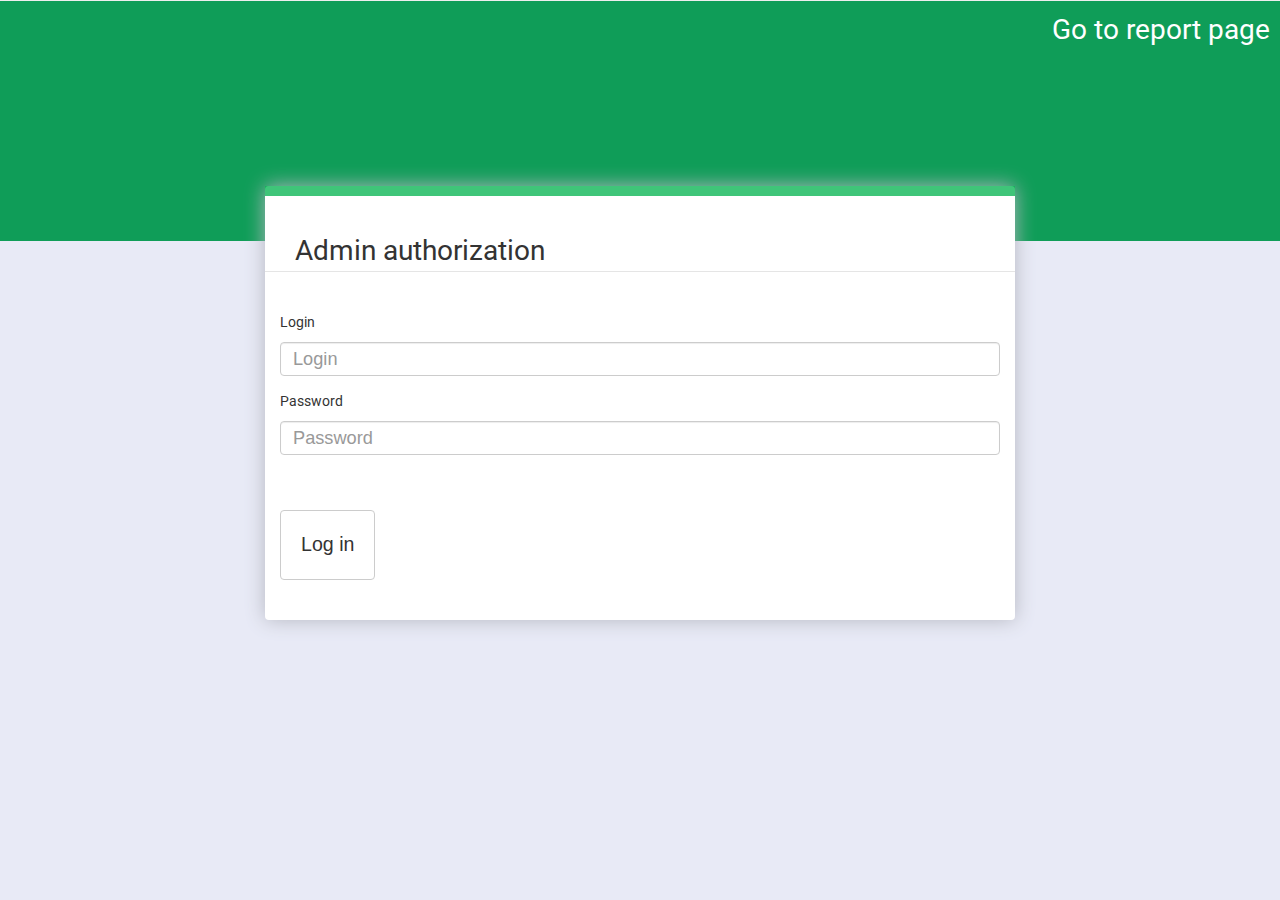
<file: www/templates/admin.html>
<!DOCTYPE html>
<html lang="en">
  <head>
    <title>ITP Project</title>
    <!--  CSS -->
    <link href="../css/style.css" type="text/css" rel="stylesheet"/>
    <link href="../css/bootstrap.min.css" type="text/css" rel="stylesheet"/>
    <link href='https://fonts.googleapis.com/css?family=Roboto:400,500&subset=latin' rel='stylesheet' type='text/css'>

    <!-- JS -->
    <script type="text/javascript" src="../js/init.js"></script>
    <script src="https://ajax.googleapis.com/ajax/libs/jquery/3.2.0/jquery.min.js"></script>

    <style>
      .panel-primary{
        margin-top:-10%;
        padding:10px 0px;
        border:none;
        box-shadow: 0 0 20px #b5b7c0;
      }
      body{
        background-color: #e8eaf6;
      }
    </style>
  </head>
  <body>
    <div class="span1">
      <hr class="greenHead"></hr>
      <a href="../index.html" class="a admin">Go to report page</a>
    </div>
    <div class="container">
      <div class="row">
        <div class="col-md-2"></div>
          <div class="col-md-8">
            <div class="panel panel-primary">
              <hr class="greenLine"></hr>
              <legend class="roboto" style="margin:25px 0px;">
                <text style="margin-left:4%;">Admin authorization</text>
              </legend>
              <div class="panel-body">
                  <div class="form-group">
                      <p>Login</p>
                      <input type="text" id="login" class="inputLine form-control mult-choice" style="font-size:1.3em;" placeholder="Login" aria-describedby="basic-addon2" required>
                  </div>
                  <div class="form-group">
                    <p>Password</p>
                    <input type="password" id="pass" class="form-control mult-choice" style="font-size:1.3em;" aria-describedby="basic-addon2" placeholder="Password" required>
                  </div>
                  <div class="form-group">
                    <button type="submit" class="btn btn-default" style="padding:20px; font-size:1.4em;margin-top:40px;">Log in</button>
                  </div>
              </div>
            </div>
          </div>
        </div>
      </div>
  </body>
</html>
</file>
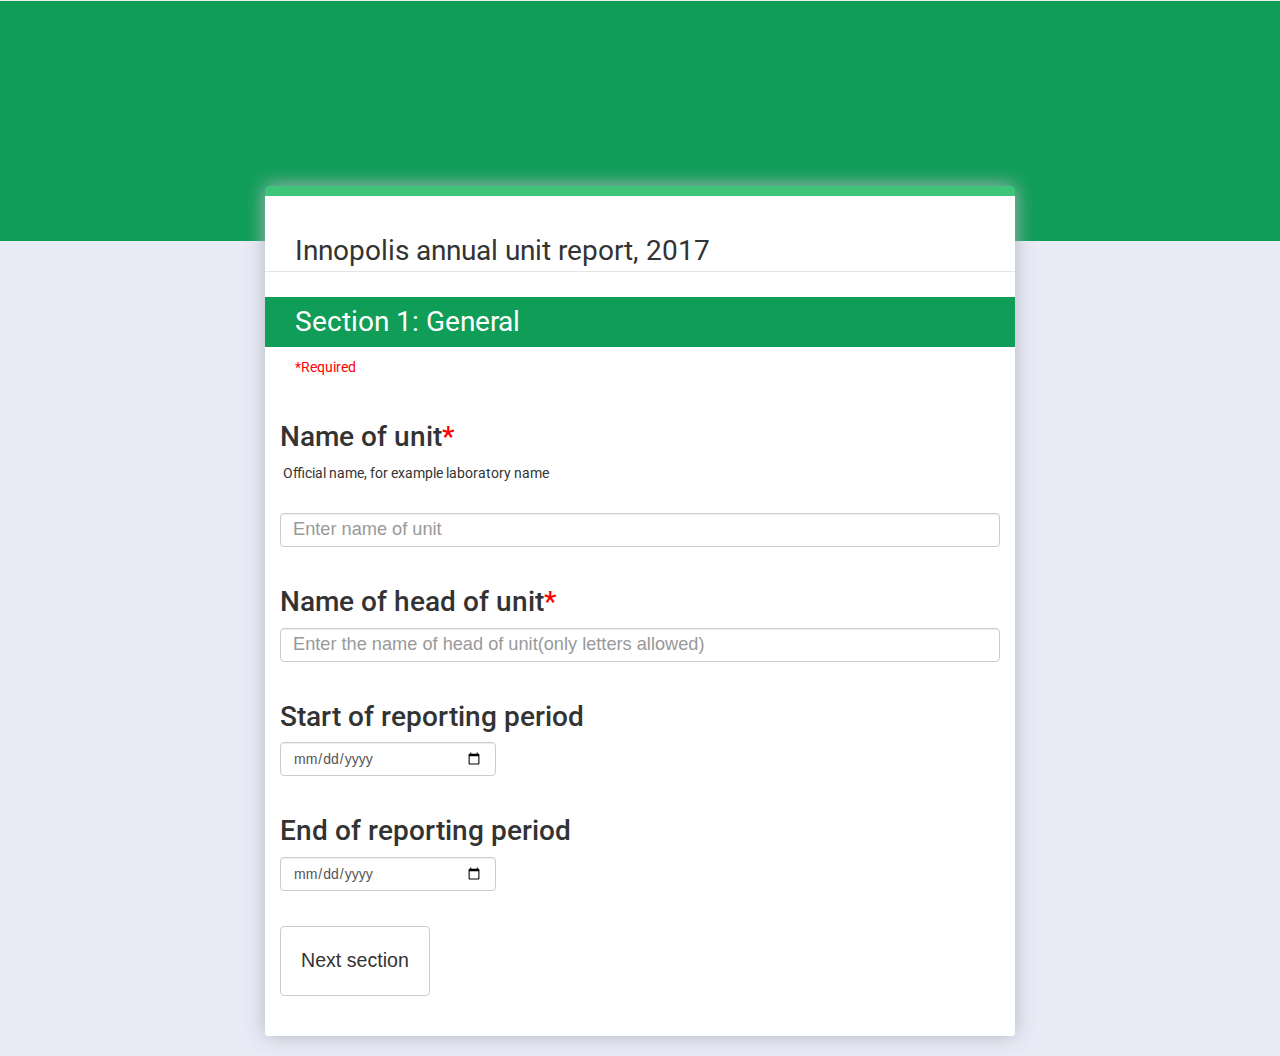
<file: www/templates/form1.html>
<!DOCTYPE html>
<html lang="en">
  <head>
    <title>ITP Project</title>
    <!--  CSS -->
    <link href="../css/style.css" type="text/css" rel="stylesheet"/>
    <link href="../css/bootstrap.min.css" type="text/css" rel="stylesheet"/>
    <link href='https://fonts.googleapis.com/css?family=Roboto:400,500&subset=latin' rel='stylesheet' type='text/css'>

    <!-- JS -->
    <script type="text/javascript" src="../js/add_fields.js"></script>
    <script src="https://ajax.googleapis.com/ajax/libs/jquery/3.2.0/jquery.min.js"></script>
    <style>
      .panel-primary{
        margin-top:-10%;
        padding:10px 0px;
        border:none;
        box-shadow: 0 0 20px #b5b7c0;
      }
      body{
        background-color: #e8eaf6;
      }
    </style>
  </head>
  <body>
    <div class="span1">
      <hr class="greenHead"></hr>
    </div>
    <div class="container">
      <div class="row">
        <div class="col-md-2"></div>
        <div class="col-md-8">
          <div class="panel panel-primary">
            <hr class="greenLine"></hr>
            <legend class="roboto" style="margin:25px 0px;">
              <text style="margin-left:4%;">Innopolis annual unit report, 2017</text>
            </legend>
              <p class="roboto" style="background-color:#0F9D58; color:white; padding:5px; padding-left:4%;">Section 1: General</p>
              <p class="roboto" style="color:red;font-size:1em;margin-left:4%;">*Required</p>
              <div class="panel-body">
                <form method="POST" action="form2.html">
                  <div class="form-group">
                    <h2 class="roboto">Name of unit<text style="color:red;">*</text></h2>
                    <p class="roboto" style="font-size:1em; padding-left:3px;"> Official name, for example laboratory name</p></br>
                    <input type="text" id="inputLine" class="form-control" name="unit" placeholder="Enter name of unit" pattern="[A-Za-zА-Яа-яЁё,.' ]+" required></br>
                  </div>
                  <div class="form-group">
                    <h2 class="roboto">Name of head of unit<text style="color:red;">*</text></h2>
                    <input type="text" id="inputLine" class="form-control" name="unitHead" placeholder="Enter the name of head of unit(only letters allowed)" pattern="[A-Za-zА-Яа-яЁё,.' ]+" required></br>
                  </div>
                  <div class="form-group">
                    <h2 class="roboto">Start of reporting period</h2>
                    <input id="startDat"type="date" class="form-control" name="startDate" style="width:30%;" min="2017-01-01" max="2018-12-31"></br>
                  </div>
                  <div class="form-group">
                    <h2 class="roboto">End of reporting period</h2>
                    <input id="endDat" type="date" class="form-control" name="endDate" style="width:30%;" min="2017-01-01" max="2018-12-31"></br>
                  </div>
                  <div class="form-group">
                    <button type="submit" class="btn btn-default" style="padding:20px; font-size:1.4em;">Next section</button>
                  </div>
                </form>
              </div>
            </div>
          </div>
        </div>
      </div>
    </body>
</html>
</file>
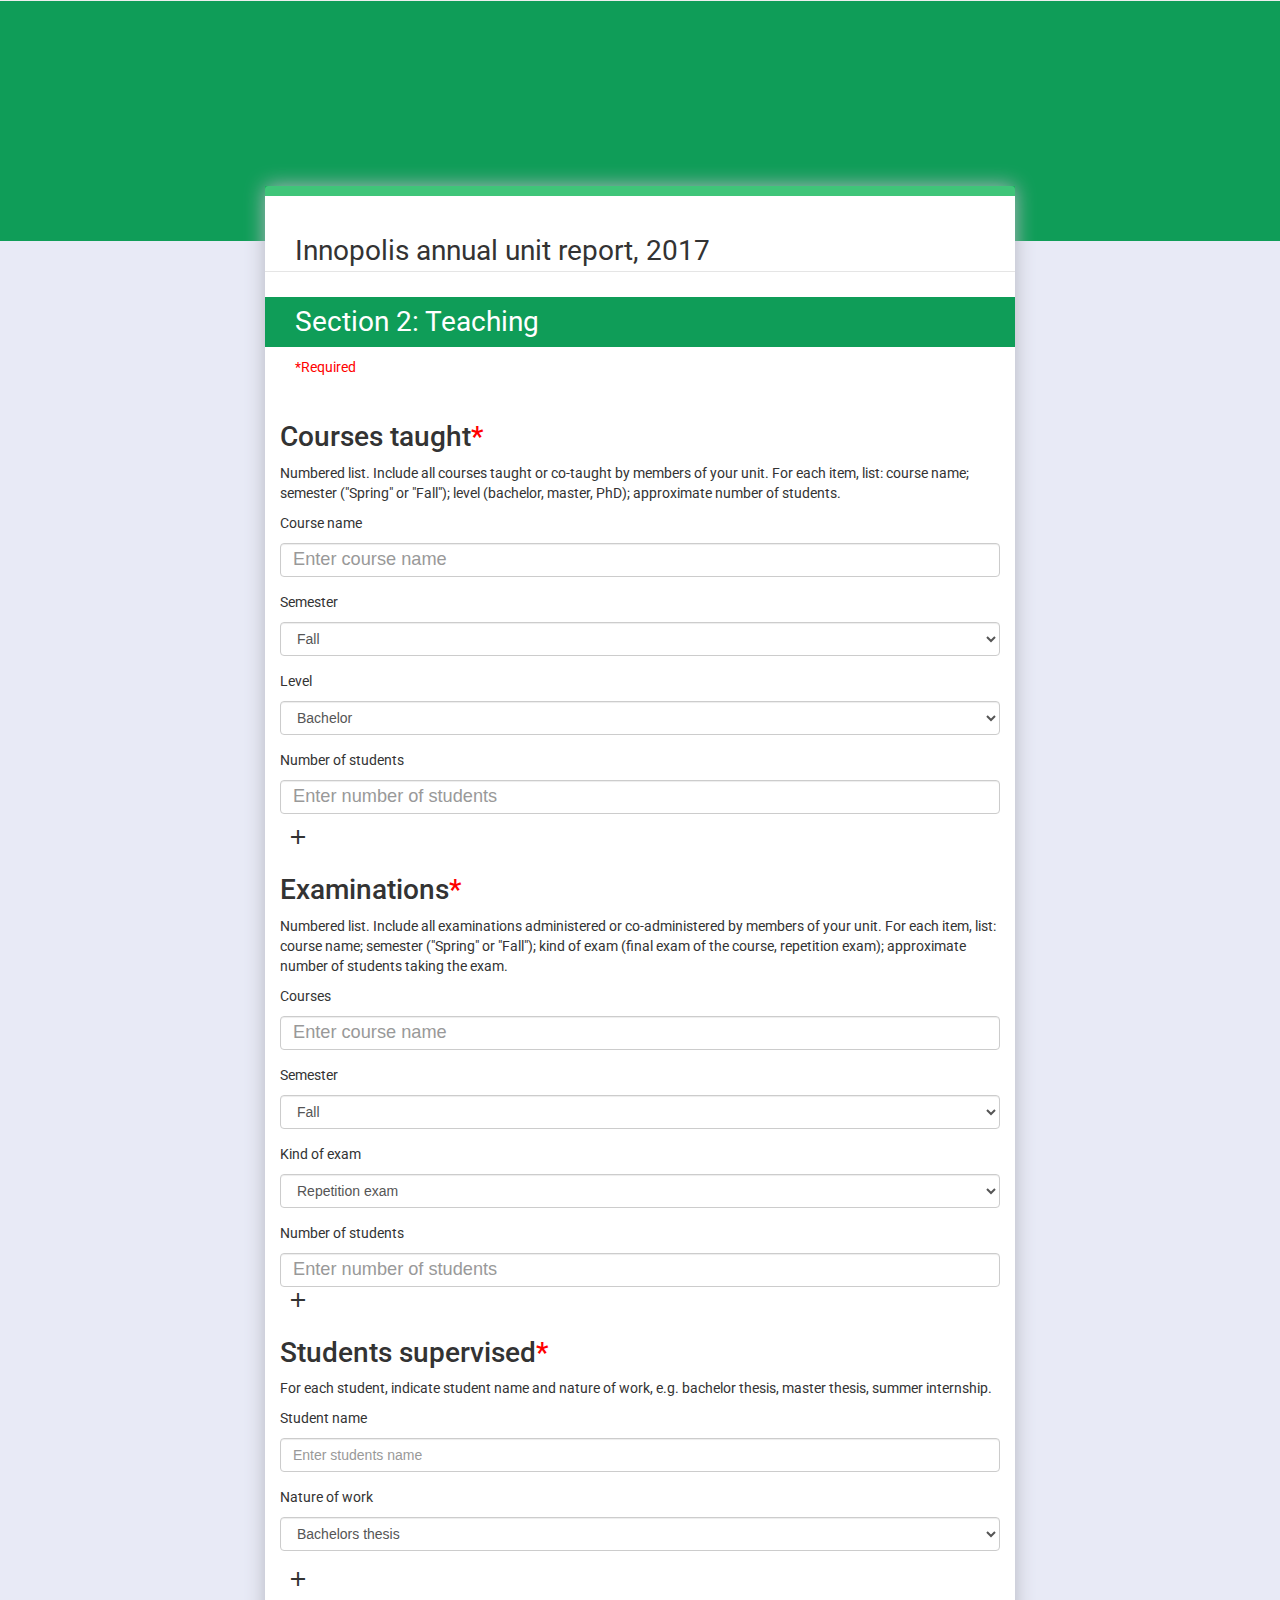
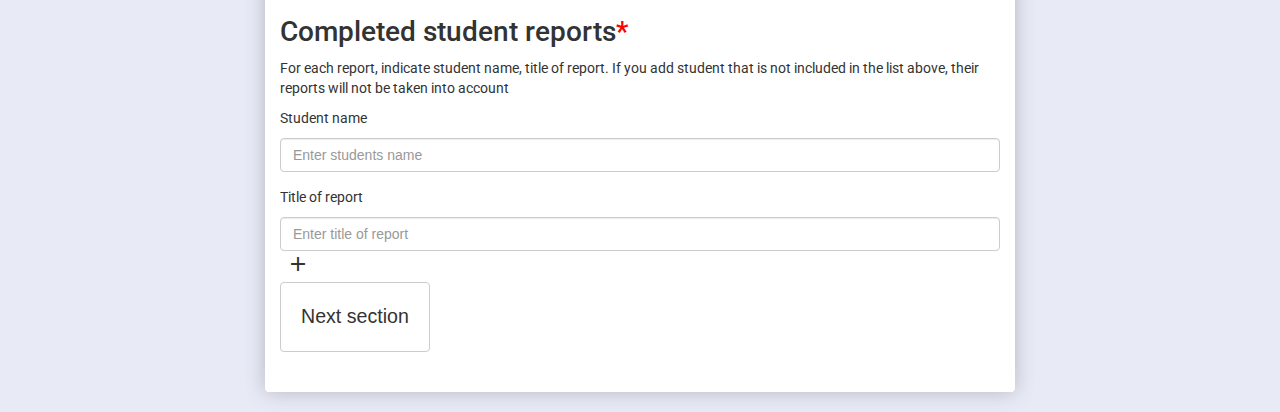
<file: www/templates/form2.html>
<!DOCTYPE html>
<html lang="en">
<head>
    <title>ITP Project</title>
    <!--  CSS -->
    <link href="../css/style.css" type="text/css" rel="stylesheet"/>
    <link href="../css/bootstrap.min.css" type="text/css" rel="stylesheet"/>
    <link href='https://fonts.googleapis.com/css?family=Roboto:400,500&subset=latin' rel='stylesheet' type='text/css'>
    <link href="https://fonts.googleapis.com/icon?family=Material+Icons" rel="stylesheet">

    <!-- JS -->
    <script type="text/javascript" src="../js/add_fields.js"></script>
    <script src="https://ajax.googleapis.com/ajax/libs/jquery/3.2.0/jquery.min.js"></script>
    <style>
      .panel-primary{
        margin-top:-10%;
        padding:10px 0px;
        border:none;
        box-shadow: 0 0 20px #b5b7c0;
      }
      body{
        background-color: #e8eaf6;
      }
    </style>
</head>
<body>
    <div class="span1">
      <hr class="greenHead"></hr>
    </div>
    <div class="container">
      <div class="row">
        <div class="col-md-2"></div>
        <div class="col-md-8">
          <div class="panel panel-primary">
            <hr class="greenLine"></hr>
            <legend class="roboto" style="margin:25px 0px;">
              <text style="margin-left:4%;">Innopolis annual unit report, 2017</text>
            </legend>
              <p class="roboto" style="background-color:#0F9D58; color:white; padding:5px; padding-left:4%;">Section 2: Teaching</p>
              <p class="roboto" style="color:red;font-size:1em;margin-left:4%;">*Required</p>
              <div class="panel-body">
                <form method="POST" action="form3.html">
                  <h2 class="roboto">Courses taught<text style="color:red;">*</text></h2>
                  <p>Numbered list. Include all courses taught or co-taught by members of your unit. For each item, list: course name; semester ("Spring" or "Fall"); level (bachelor, master, PhD); approximate number of students.</p>
                  <div id="courses">
                    <div class="form-group">
                      <p>Course name</p>
                      <input type="text" id="inputLine" class="form-control mult-choice" name="coursesTaught[]" placeholder="Enter course name" aria-describedby="basic-addon2" required>
                    </div>
                    <p>Semester</p>
                    <div class="form-group mult-choice">
                      <select class="form-control" name="semestersTaught[]" required>
                        <option>Fall</option>
                        <option>Spring</option>
                      </select>
                    </div>
                    <p>Level</p>
                    <div class="form-group mult-choice">
                      <select class="form-control" name="levelsTaught[]" required>
                        <option>Bachelor</option>
                        <option>Master</option>
                        <option>PhD</option>
                      </select>
                    </div>
                    <p>Number of students</p>
                    <input type="text" id="inputLine" class="form-control mult-choice" name="studentsTaught[]" size="6" placeholder="Enter number of students" aria-describedby="basic-addon2" pattern="[0-9]+"required>
                    <button type="button" id="addPublication" style="background-color: white; margin-top:10px;
                  border: 0px;" title="Add new publication" onClick="addCourse('courses')">
                    <i class="material-icons">add</i>
                  </button>
              </div>
          <h2 class="roboto">Examinations<text style="color:red;">*</text></h2>
          <p> Numbered list. Include all examinations
            administered or co-administered by members of your unit.
            For each item, list: course name; semester ("Spring" or "Fall");
            kind of exam (final exam of the course, repetition exam);
            approximate number of students taking the exam.</p>
          <div id="exams">
            <div class="form-group">
              <p>Courses</p>
              <input type="text" id="inputLine" class="form-control mult-choice" name="coursesExam[]" placeholder="Enter course name" aria-describedby="basic-addon2" required>
            </div>
            <p>Semester</p>
            <div class="form-group mult-choice">
              <select class="form-control" name="semestersExam[]" required>
                <option>Fall</option>
                <option>Spring</option>
              </select>
            </div>
            <p>Kind of exam</p>
            <div class="form-group mult-choice">
              <select class="form-control" name="exams[]" required>
                <option>Repetition exam</option>
                <option>Final exam</option>
              </select>
            </div>
            <p>Number of students</p>
            <input type="text" id="inputLine" class="form-control mult-choice" name="studentsExam[]" placeholder="Enter number of students" aria-describedby="basic-addon2" pattern="[0-9]+" required>
            <button type="button" id="addPublication" style="background-color: white;
            border: 0px;" title="Add new publication" onClick="addExam('exams')">
            <i class="material-icons">add</i>
            </button>
          </div>
          <h2 class="roboto">Students supervised<text style="color:red;">*</text></h2>
          <p> For each student, indicate student name and
            nature of work, e.g. bachelor thesis, master thesis, summer internship.</p>
          <div id="studSups">
            <div class="form-group">
              <p>Student name</p>
              <input type="text" class="form-control mult-choice" name="studentsName[]" placeholder="Enter students name" aria-describedby="basic-addon2" pattern="[A-Za-zА-Яа-яЁё,.' ]+" required>
            </div>
            <p>Nature of work</p>
            <div class="form-group mult-choice">
              <select class="form-control" name="workNature[]" required>
                <option>Bachelors thesis</option>
                <option>Master thesis</option>
                <option>Summer internship</option>
              </select>
            </div>
            <button type="button" id="addPublication" style="background-color: white;
            border: 0px;" title="Add new publication" onClick="addStudSup('studSups')">
              <i class="material-icons">add</i>
            </button>
          </div>
          <h2 class="roboto">Completed student reports<text style="color:red;">*</text></h2>
          <p>For each report, indicate student name,
            title of report. If you add student that is not included in the list above, their reports will not be taken into account</p>
          <div id="reports">
            <div class="form-group">
              <p>Student name</p>
              <input type="text" class="form-control mult-choice" name="studentReport[]" placeholder="Enter students name" aria-describedby="basic-addon2" pattern="[A-Za-zА-Яа-яЁё,.' ]+" required>
            </div>
            <p>Title of report</p>
            <input type="text" class="form-control mult-choice" placeholder="Enter title of report" aria-describedby="basic-addon2" name="reportTitles[]" required>
            <button type="button" id="addPublication" style="background-color: white;
            border: 0px;" title="Add new publication" onClick="addReport('reports')">
              <i class="material-icons">add</i>
            </button><br class="clearBoth"/>
          </div>
        <div class="form-group">
          <button type="submit" class="btn btn-default" style="padding:20px; font-size:1.4em;">Next section</button>
        </div>
      </form>
    </div>
  </div>
</div>
</div>
</div>
</body>
</html>
</file>
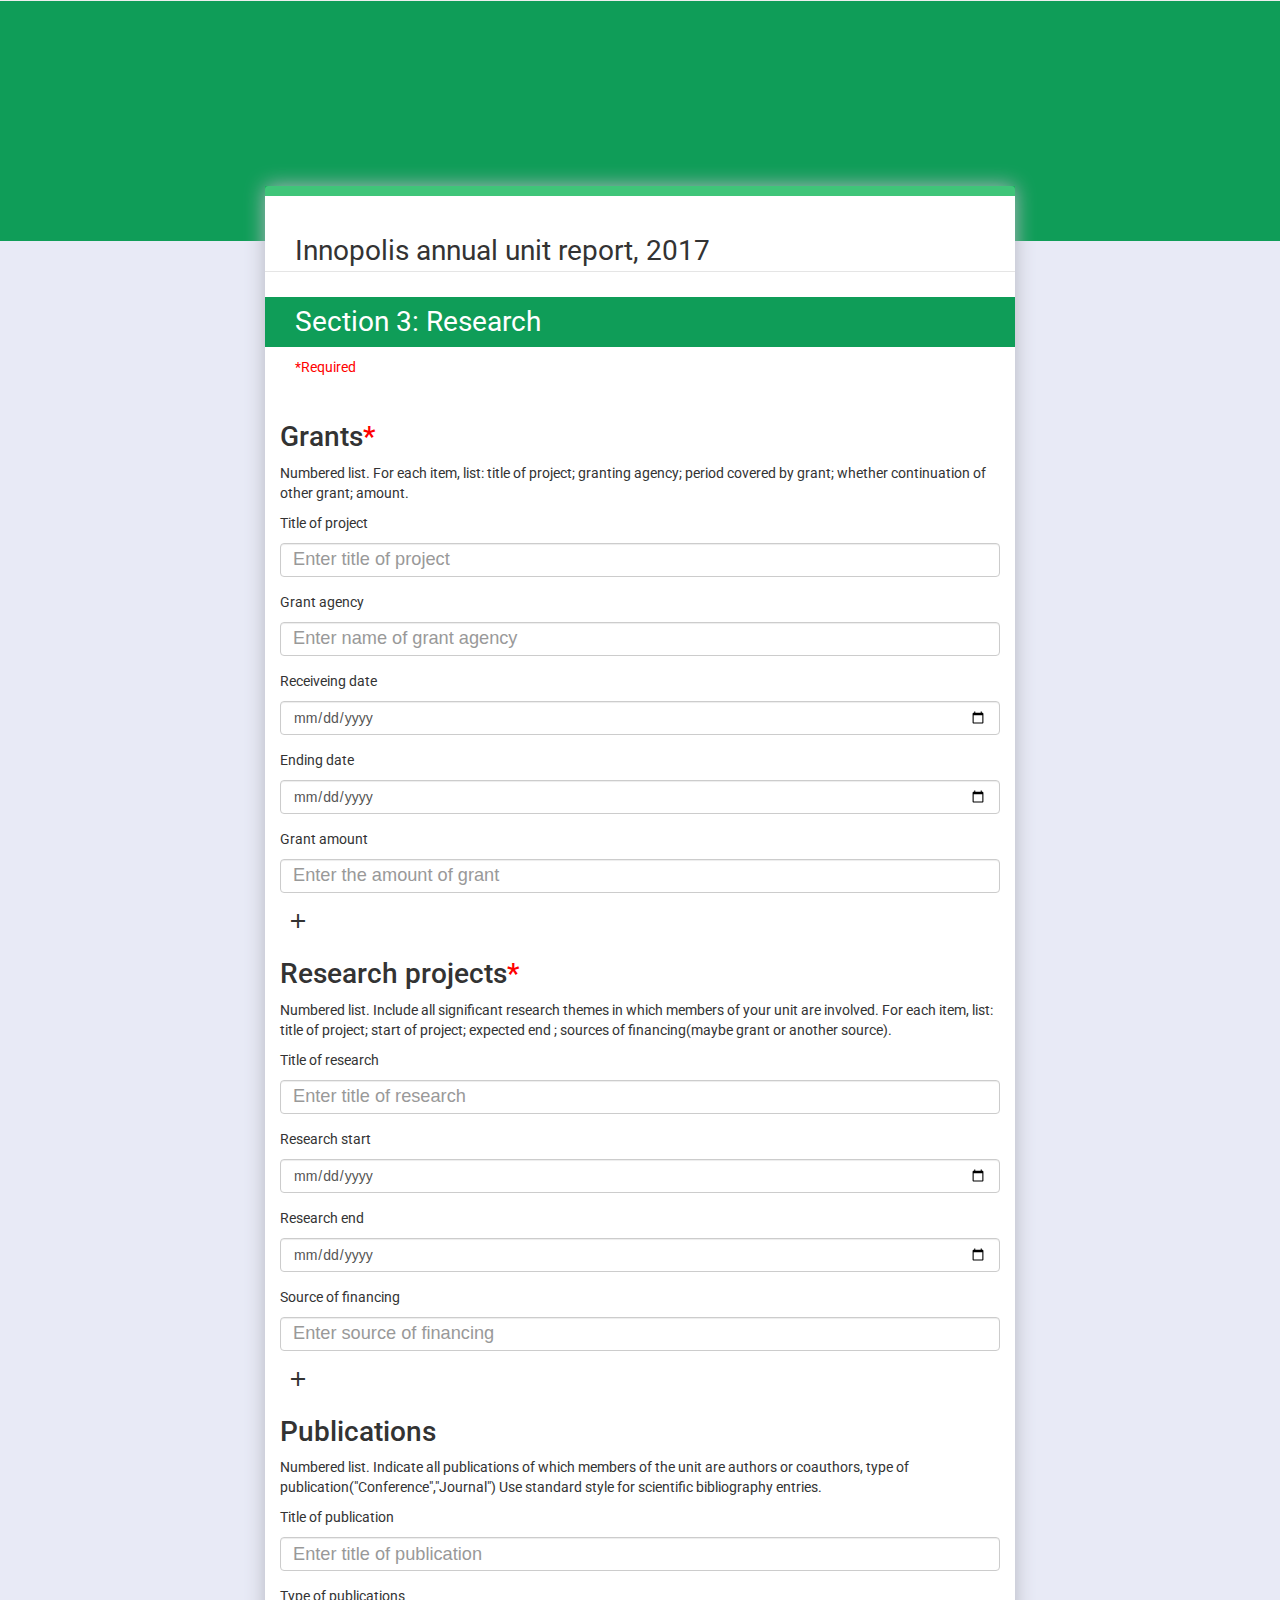
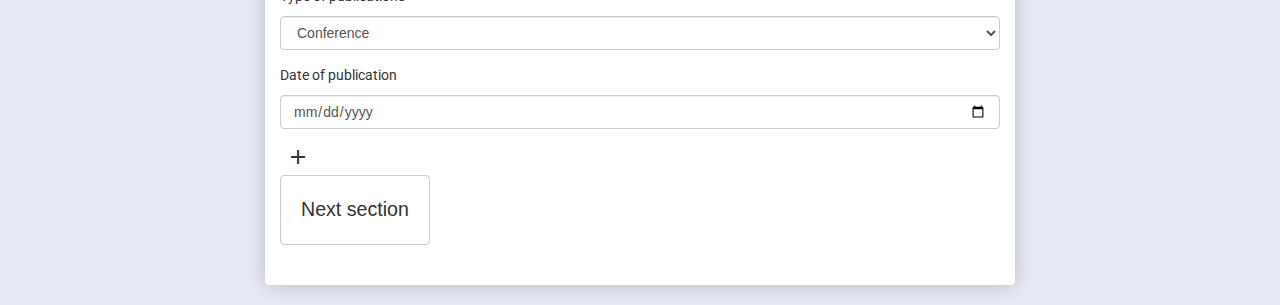
<file: www/templates/form3.html>
<!DOCTYPE html>
<html lang="en">
  <head>
    <title>ITP Project</title>
    <!--  CSS -->
    <link href="../css/style.css" type="text/css" rel="stylesheet"/>
    <link href="../css/bootstrap.min.css" type="text/css" rel="stylesheet"/>
    <link href='https://fonts.googleapis.com/css?family=Roboto:400,500&subset=latin' rel='stylesheet' type='text/css'>
    <link href="https://fonts.googleapis.com/icon?family=Material+Icons" rel="stylesheet">

    <!-- JS -->
    <script type="text/javascript" src="../js/add_fields.js"></script>
    <script src="https://ajax.googleapis.com/ajax/libs/jquery/3.2.0/jquery.min.js"></script>
    <style>
      .panel-primary{
        margin-top:-10%;
        padding:10px 0px;
        border:none;
        box-shadow: 0 0 20px #b5b7c0;
      }
      body{
        background-color: #e8eaf6;
      }
    </style>
  </head>
  <body>
    <div class="span1">
      <hr class="greenHead"></hr>
    </div>
    <div class="container">
      <div class="row">
        <div class="col-md-2"></div>
        <div class="col-md-8">
          <div class="panel panel-primary">
            <hr class="greenLine"></hr>
            <legend class="roboto" style="margin:25px 0px;">
              <text style="margin-left:4%;">Innopolis annual unit report, 2017</text>
            </legend>
              <p class="roboto" style="background-color:#0F9D58; color:white; padding:5px; padding-left:4%;">Section 3: Research</p>
              <p class="roboto" style="color:red;font-size:1em;margin-left:4%;">*Required</p>
              <div class="panel-body">
                <form action="form4.html" method="POST" class="form">
                    <h2 class="roboto">Grants<text style="color:red;">*</text></h2>
                    <p>Numbered list. For each item, list: title of
                      project; granting agency; period covered by grant;
                      whether continuation of other grant; amount.</p>
                    <div id="grants">
                      <div class="form-group">
                        <p>Title of project</p>
                        <input type="text" id="inputLine" class="form-control mult-choice" placeholder="Enter title of project" aria-describedby="basic-addon2" name="grantsTitle[]" pattern="[A-Za-zА-Яа-яЁё0-9.,' ]+" required>
                      </div>
                      <div class="form-group">
                        <p>Grant agency</p>
                        <input type="text" id="inputLine" class="form-control mult-choice" placeholder="Enter name of grant agency" aria-describedby="basic-addon2" name="grantsAgency[]" pattern="[A-Za-zА-Яа-яЁё,.' ]+" required>
                      </div>
                      <div class="form-group">
                        <p>Receiveing date</p>
                        <input type="date" class="form-control mult-choice" name="receive[]" required>
                      </div>
                      <div class="form-group">
                        <p>Ending date</p>
                        <input type="date" class="form-control mult-choice" name="ending[]" required>
                      </div>
                      <div class="form-group">
                        <p>Grant amount</p>
                        <input type="text" id="inputLine" class="form-control mult-choice" placeholder="Enter the amount of grant" aria-describedby="basic-addon2" name="grantsAmoun[]" pattern="[0-9]+" required>
                      </div>
                        <button type="button" id="addPublication" style="background-color: white;
                      border: 0px;" title="Add new publication" onClick="addGrant('grants')">
                        <i class="material-icons">add</i>
                      </button>
                    </div>
                    <h2 class="roboto">Research projects<text style="color:red;">*</text></h2>
                    <p>Numbered list. Include all significant research
                        themes in which members of your unit are involved. For each item,
                        list: title of project; start  of project; expected end ;
                        sources of financing(maybe grant or another source).</p>
                      <div id="researches">
                        <div class="form-group">
                          <p>Title of research</p>
                          <input type="text" id="inputLine" class="form-control mult-choice" placeholder="Enter title of research" aria-describedby="basic-addon2" name="researchesTitle[]" size="6" pattern="[A-Za-zА-Яа-яЁё,.'0-9 ]+"required>
                        </div>
                        <div class="form-group">
                          <p>Research start </p>
                          <input type="date" class="form-control mult-choice" name="researchStart[]" required>
                        </div>
                        <div class="form-group">
                          <p>Research end </p>
                          <input type="date" class="form-control mult-choice" name="researchEnd[]" required>
                        </div>
                        <div class="form-group">
                          <p>Source of financing</p>
                          <input type="text" id="inputLine" class="form-control mult-choice" placeholder="Enter source of financing" aria-describedby="basic-addon2" name="financing[]" pattern="[A-Za-zА-Яа-яЁё,.' ]+"required>
                        </div>
                          <button type="button" id="addPublication" style="background-color: white;
                        border: 0px;" title="Add new publication" onClick="addResearch('researches')">
                          <i class="material-icons">add</i>
                        </button>
                      </div>
                      <h2 class="roboto">Publications<text style="color:red;"></text></h2>
                      <p>Numbered list. Indicate all publications of which
                            members of the unit are authors or coauthors,
                            type of publication("Conference","Journal")
                            Use standard style for scientific bibliography entries.</p>
                      <div id="publicationsss">
                        <div class="form-group">
                          <p>Title of publication</p>
                          <input type="text" id="inputLine" class="form-control mult-choice" placeholder="Enter title of publication" aria-describedby="basic-addon2" name="publications[]" pattern="[A-Za-zА-Яа-яЁё.,'0-9 ]+" required>
                        </div>
                        <div class="form-group">
                          <p>Type of publications</p>
                          <div class="form-group mult-choice">
                            <select class="form-control" name="publicationsType[]" required>
                              <option>Conference</option>
                              <option>Journal</option>
                            </select>
                          </div>
                        </div>
                        <div class="form-group">
                          <p>Date of publication</p>
                          <input type="date" class="form-control mult-choice" name="publicationDate[]" required>
                        </div>
                        <button type="button" id="addPublication" style="background-color: white;
                        border: 0px;" title="Add new publication" onClick="addPublications('publicationsss')">
                          <i class="material-icons">add</i>
                        </button>
                      </div>
                      <div class="form-group">
                        <button type="submit" class="btn btn-default" style="padding:20px; font-size:1.4em;">Next section</button>
                      </div>
                    </form>
                  </div>
                </div>
              </div>
            </div>
          </div>
        </body>
</html>
</file>
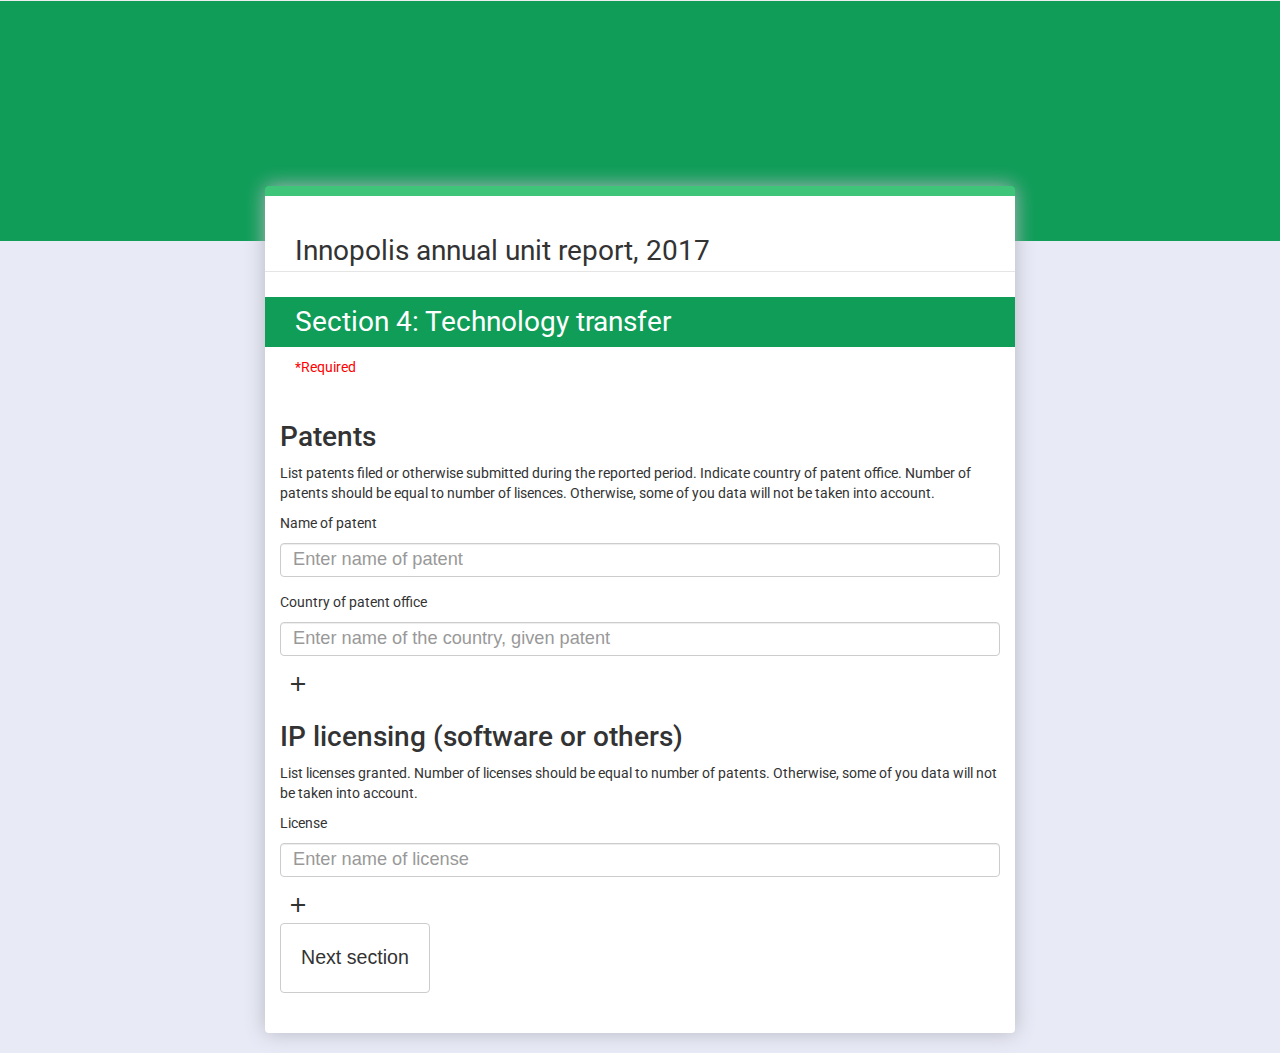
<file: www/templates/form4.html>
<!DOCTYPE html>
<html lang="en">
  <head>
    <title>ITP Project</title>
    <!--  CSS -->
    <link href="../css/style.css" type="text/css" rel="stylesheet"/>
    <link href="../css/bootstrap.min.css" type="text/css" rel="stylesheet"/>
    <link href='https://fonts.googleapis.com/css?family=Roboto:400,500&subset=latin' rel='stylesheet' type='text/css'>
    <link href="https://fonts.googleapis.com/icon?family=Material+Icons" rel="stylesheet">

    <!-- JS -->
    <script type="text/javascript" src="../js/add_fields.js"></script>
    <script src="https://ajax.googleapis.com/ajax/libs/jquery/3.2.0/jquery.min.js"></script>
    <style>
      .panel-primary{
        margin-top:-10%;
        padding:10px 0px;
        border:none;
        box-shadow: 0 0 20px #b5b7c0;
      }
      body{
        background-color: #e8eaf6;
      }
    </style>
  </head>
  <body>
    <div class="span1">
      <hr class="greenHead"></hr>
    </div>
    <div class="container">
      <div class="row">
        <div class="col-md-2"></div>
        <div class="col-md-8">
          <div class="panel panel-primary">
            <hr class="greenLine"></hr>
            <legend class="roboto" style="margin:25px 0px;">
              <text style="margin-left:4%;">Innopolis annual unit report, 2017</text>
            </legend>
              <p class="roboto" style="background-color:#0F9D58; color:white; padding:5px; padding-left:4%;">Section 4: Technology transfer</p>
              <p class="roboto" style="color:red;font-size:1em;margin-left:4%;">*Required</p>
              <div class="panel-body">
                <form action="form5.html" method="POST" class="form">
                    <h2 class="roboto">Patents</h2>
                    <p>List patents filed or otherwise submitted during the reported period. Indicate country of patent office. Number of patents should be equal to number of lisences. Otherwise, some of you data will not be taken into account.</p>
                    <div id="patents">
                      <div class="form-group">
                        <p>Name of patent</p>
                        <input type="text" id="inputLine" class="form-control mult-choice" placeholder="Enter name of patent" aria-describedby="basic-addon2" name="patents[]" pattern="[A-Za-zА-Яа-яЁё0-9.,' ]+">
                      </div>
                      <div class="form-group">
                        <p>Country of patent office</p>
                        <input type="text" id="inputLine" class="form-control mult-choice" placeholder="Enter name of the country, given patent" aria-describedby="basic-addon2" name="patentsCountries[]" pattern="[A-Za-zА-Яа-яЁё,.' ]+">
                      </div>
                        <button type="button" id="addPublication" style="background-color: white;
                      border: 0px;" title="Add new patent" onClick="addPatent('patents')">
                        <i class="material-icons">add</i>
                      </button>
                    </div>
                    <h2 class="roboto">IP licensing (software or others)</h2>
                    <p>List licenses granted. Number of licenses should be equal to number of patents. Otherwise, some of you data will not be taken into account.</p>
                      <div id="licenses">
                        <div class="form-group">
                          <p>License</p>
                          <input type="text" id="inputLine" class="form-control mult-choice" placeholder="Enter name of license" aria-describedby="basic-addon2" name="licensesGranted[]" pattern="[A-Za-zА-Яа-яЁё,.'0-9 ]+" >
                        </div>
                          <button type="button" id="addPublication" style="background-color: white;
                        border: 0px;" title="Add new license" onClick="addLicense('licenses')">
                          <i class="material-icons">add</i>
                        </button>
                      </div>
                      <div class="form-group">
                        <button type="submit" class="btn btn-default" style="padding:20px; font-size:1.4em;">Next section</button>
                      </div>
                    </form>
                  </div>
                </div>
              </div>
            </div>
          </div>
        </body>
</html>
</file>
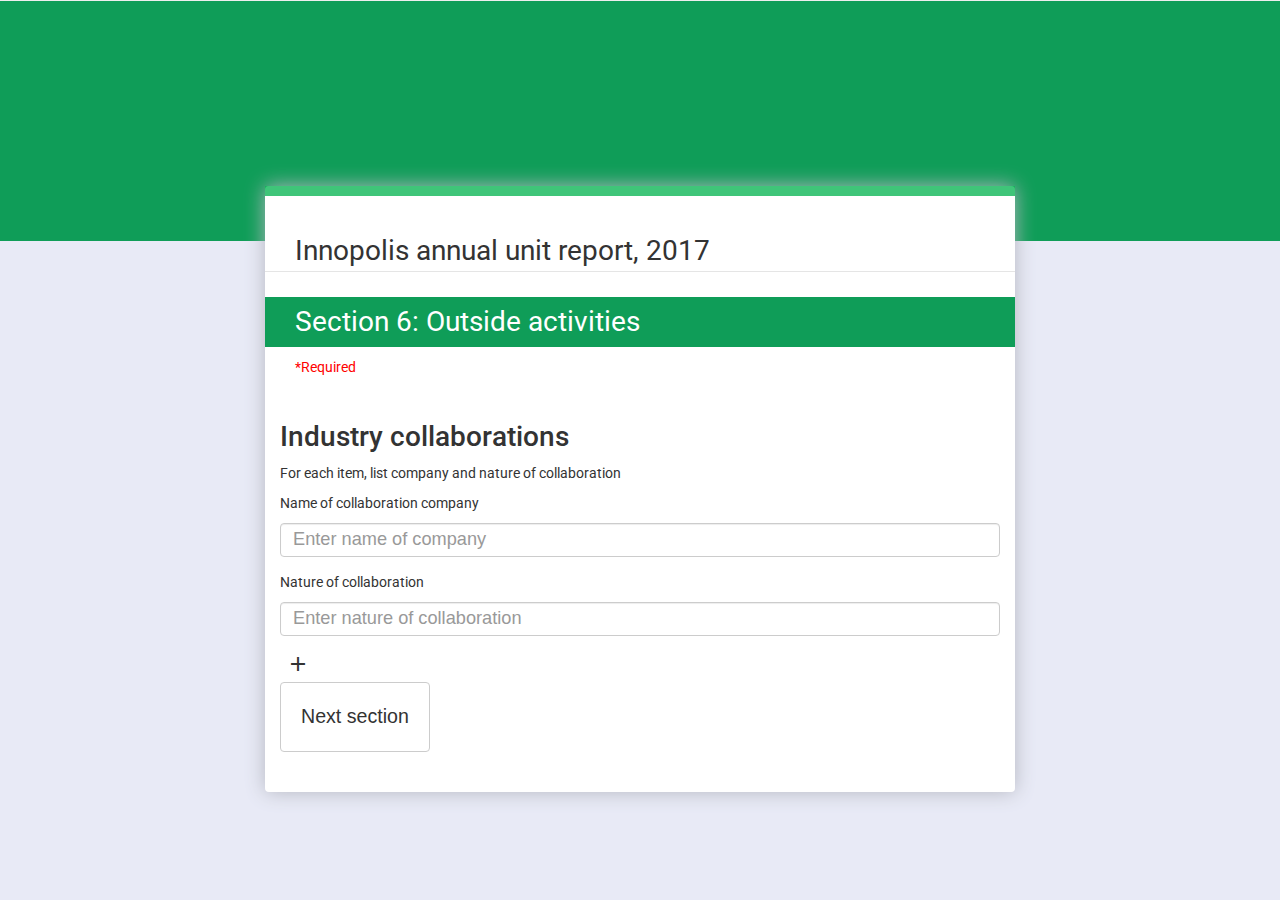
<file: www/templates/form5.html>
<!DOCTYPE html>
<html lang="en">
  <head>
    <title>ITP Project</title>
    <!--  CSS -->
    <link href="../css/style.css" type="text/css" rel="stylesheet"/>
    <link href="../css/bootstrap.min.css" type="text/css" rel="stylesheet"/>
    <link href='https://fonts.googleapis.com/css?family=Roboto:400,500&subset=latin' rel='stylesheet' type='text/css'>
    <link href="https://fonts.googleapis.com/icon?family=Material+Icons" rel="stylesheet">

    <!-- JS -->
    <script type="text/javascript" src="../js/add_fields.js"></script>
    <script src="https://ajax.googleapis.com/ajax/libs/jquery/3.2.0/jquery.min.js"></script>
    <style>
      .panel-primary{
        margin-top:-10%;
        padding:10px 0px;
        border:none;
        box-shadow: 0 0 20px #b5b7c0;
      }
      body{
        background-color: #e8eaf6;
      }
    </style>
  </head>
  <body>
    <div class="span1">
      <hr class="greenHead"></hr>
    </div>
    <div class="container">
      <div class="row">
        <div class="col-md-2"></div>
        <div class="col-md-8">
          <div class="panel panel-primary">
            <hr class="greenLine"></hr>
            <legend class="roboto" style="margin:25px 0px;">
              <text style="margin-left:4%;">Innopolis annual unit report, 2017</text>
            </legend>
              <p class="roboto" style="background-color:#0F9D58; color:white; padding:5px; padding-left:4%;">Section 6: Outside activities</p>
              <p class="roboto" style="color:red;font-size:1em;margin-left:4%;">*Required</p>
              <div class="panel-body">
                <form action="last.html" method="POST" class="form">
                    <h2 class="roboto">Industry collaborations</h2>
                    <p>For each item, list company and nature of collaboration</p>
                    <div id="collaborations">
                      <div class="form-group">
                        <p>Name of collaboration company</p>
                        <input type="text" id="inputLine" class="form-control mult-choice" placeholder="Enter name of company" aria-describedby="basic-addon2" name="companyName[]" pattern="[A-Za-zА-Яа-яЁё0-9.,' ]+">
                      </div>
                      <div class="form-group">
                        <p>Nature of collaboration</p>
                        <input type="text" id="inputLine" class="form-control mult-choice" placeholder="Enter nature of collaboration" aria-describedby="basic-addon2" name="colloborationNature[]" pattern="[A-Za-zА-Яа-яЁё,.' ]+" >
                      </div>
                        <button type="button" id="addPublication" style="background-color: white;
                      border: 0px;" title="Add new collaboration" onClick="addCompanyCollaboration('collaborations')">
                        <i class="material-icons">add</i>
                      </button>
                    </div>
                    <div class="form-group">
                      <button type="submit" class="btn btn-default" style="padding:20px; font-size:1.4em;">Next section</button>
                    </div>
                  </form>
                  </div>
                </div>
              </div>
            </div>
          </div>
        </body>
</html>
</file>
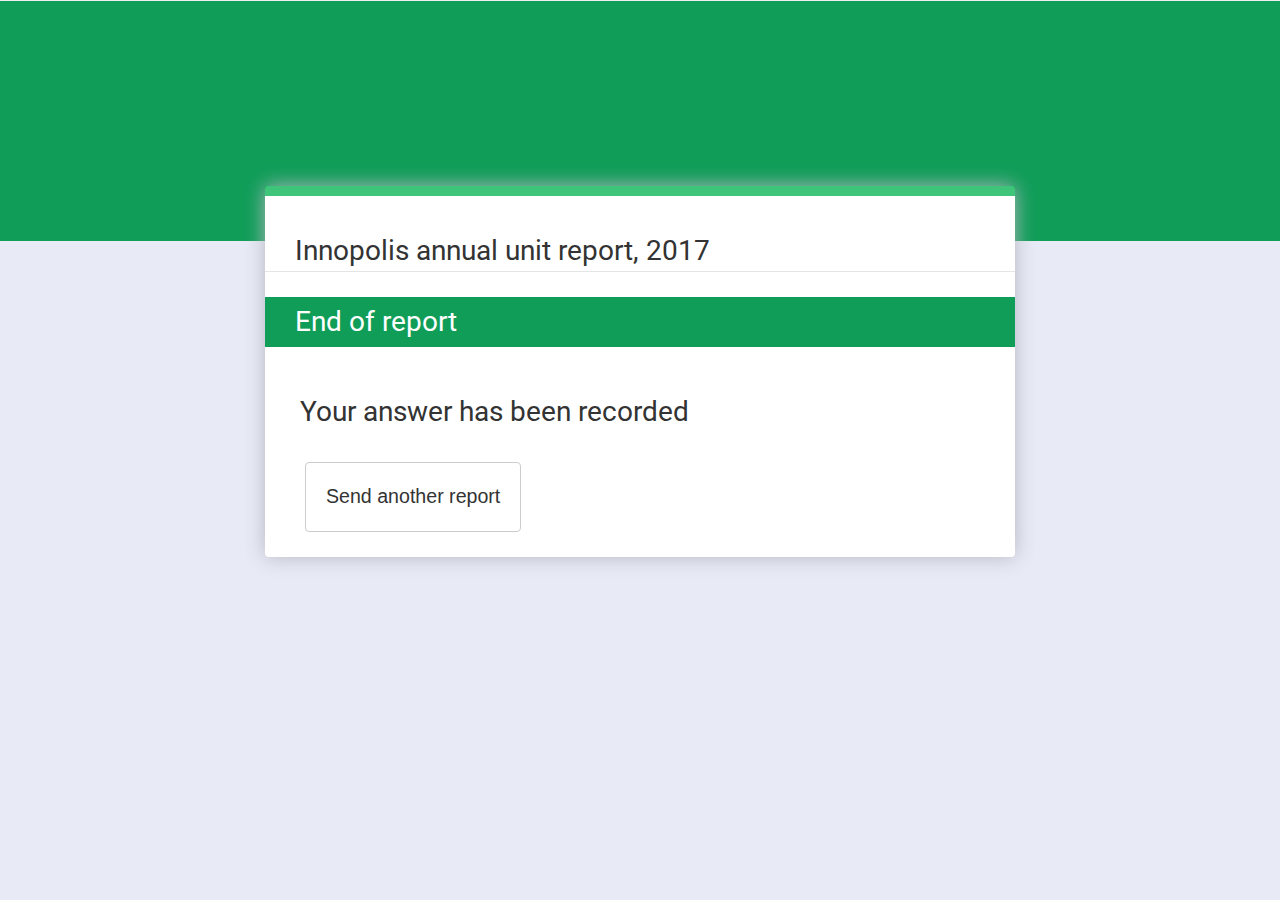
<file: www/templates/last.html>
<!DOCTYPE html>
<html lang="en">
  <head>
    <title>ITP Project</title>
    <!--  CSS -->
    <link href="../css/style.css" type="text/css" rel="stylesheet"/>
    <link href="../css/bootstrap.min.css" type="text/css" rel="stylesheet"/>
    <link href='https://fonts.googleapis.com/css?family=Roboto:400,500&subset=latin' rel='stylesheet' type='text/css'>

    <!-- JS -->
    <script type="text/javascript" src="../js/add_fields.js"></script>
    <script src="https://ajax.googleapis.com/ajax/libs/jquery/3.2.0/jquery.min.js"></script>
    <style>
      .panel-primary{
        margin-top:-10%;
        padding:10px 0px;
        border:none;
        box-shadow: 0 0 20px #b5b7c0;
      }
      body{
        background-color: #e8eaf6;
      }
    </style>
  </head>
  <body>
    <div class="span1">
      <hr class="greenHead"></hr>
    </div>
    <div class="container">
      <div class="row">
        <div class="col-md-2"></div>
          <div class="col-md-8">
            <div class="panel panel-primary">
              <hr class="greenLine"></hr>
              <legend class="roboto" style="margin:25px 0px;">
                <text style="margin-left:4%;">Innopolis annual unit report, 2017</text>
              </legend>
              <p class="roboto" style="background-color:#0F9D58; color:white; padding:5px; padding-left:4%;">End of report</p>
              <div class="panel-body">
                <p class="roboto" style="padding:20px;">Your answer has been recorded</p>
                <a href="../index.html" class="btn btn-default" style="margin-left:25px;padding:20px; font-size:1.4em;">Send another report</a>
              </div>
            </div>
        </div>
      </div>
    </div>
  </body>
</html>
</file>
<file: www/css/style.css>
/*ITP Project stylesheet*/
p{
  font-family: roboto;
  font-size: 1em;
}

#inputLine{
  font-size:1.3em;
}

.adminHeader{
  position:absolute;
  top:3%;
  left:3%;
  color:black;
  font-size:3em;
  font-size: roboto;
  font-weight: bold;
}

.admin{
  position: absolute;
  top: 0;
  right: 0;
  width: 20%;
  text-align:right;
  color:white;
  font-family: roboto;
  font-size:2em;
  margin:10px;
}

a.admin:hover{
  text-decoration: none;
}

.well{
  margin-top:-60px;
}

.greenHead{
  background-color:#0F9D58;
  height:240px;
  margin-top:0px;
  margin-right:0px;
  width:100%;
}

.greenLine{
  top:-10px;
  margin-top:0;
  border:0;
  height: 10px;
  background-color: rgba(15, 182, 88, 0.8);
  width:100%;
  position: relative;
}

.roboto{
  font-family: roboto;
  font-size: 2em;
}
</file>
